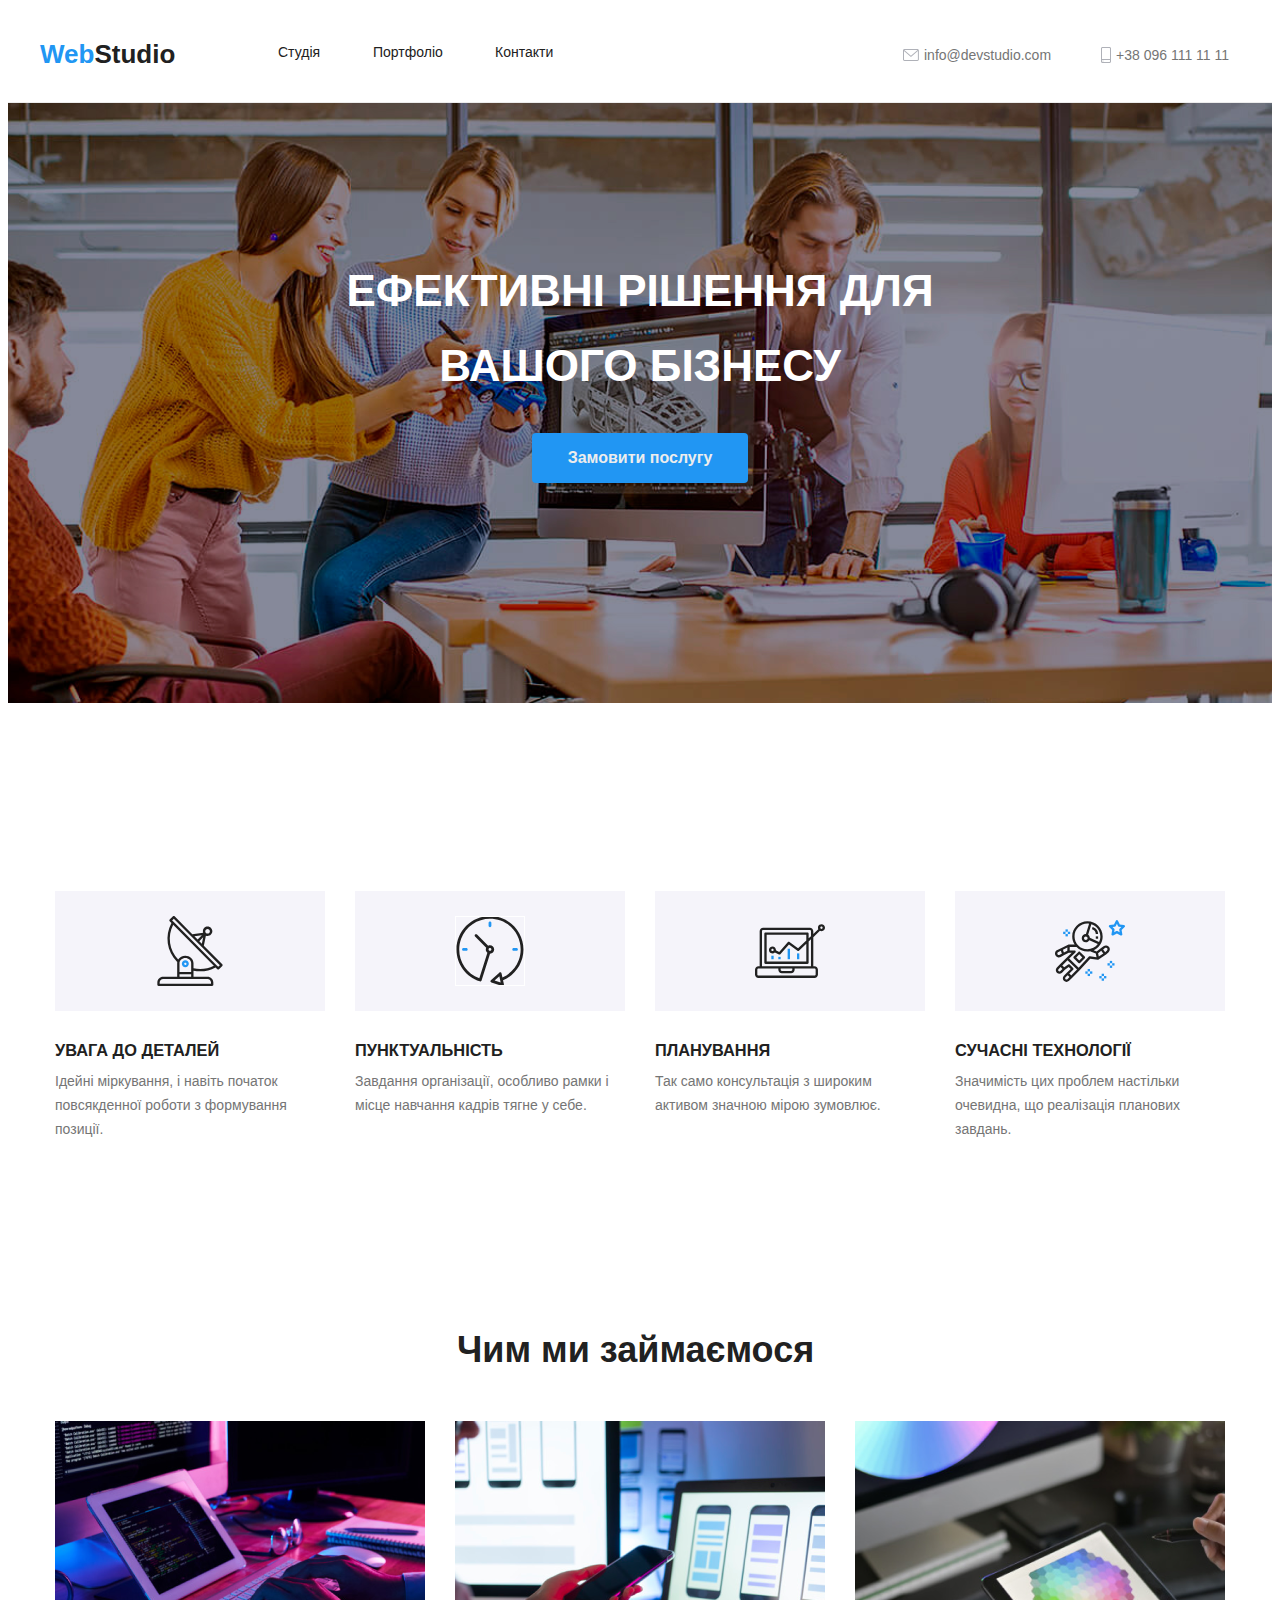
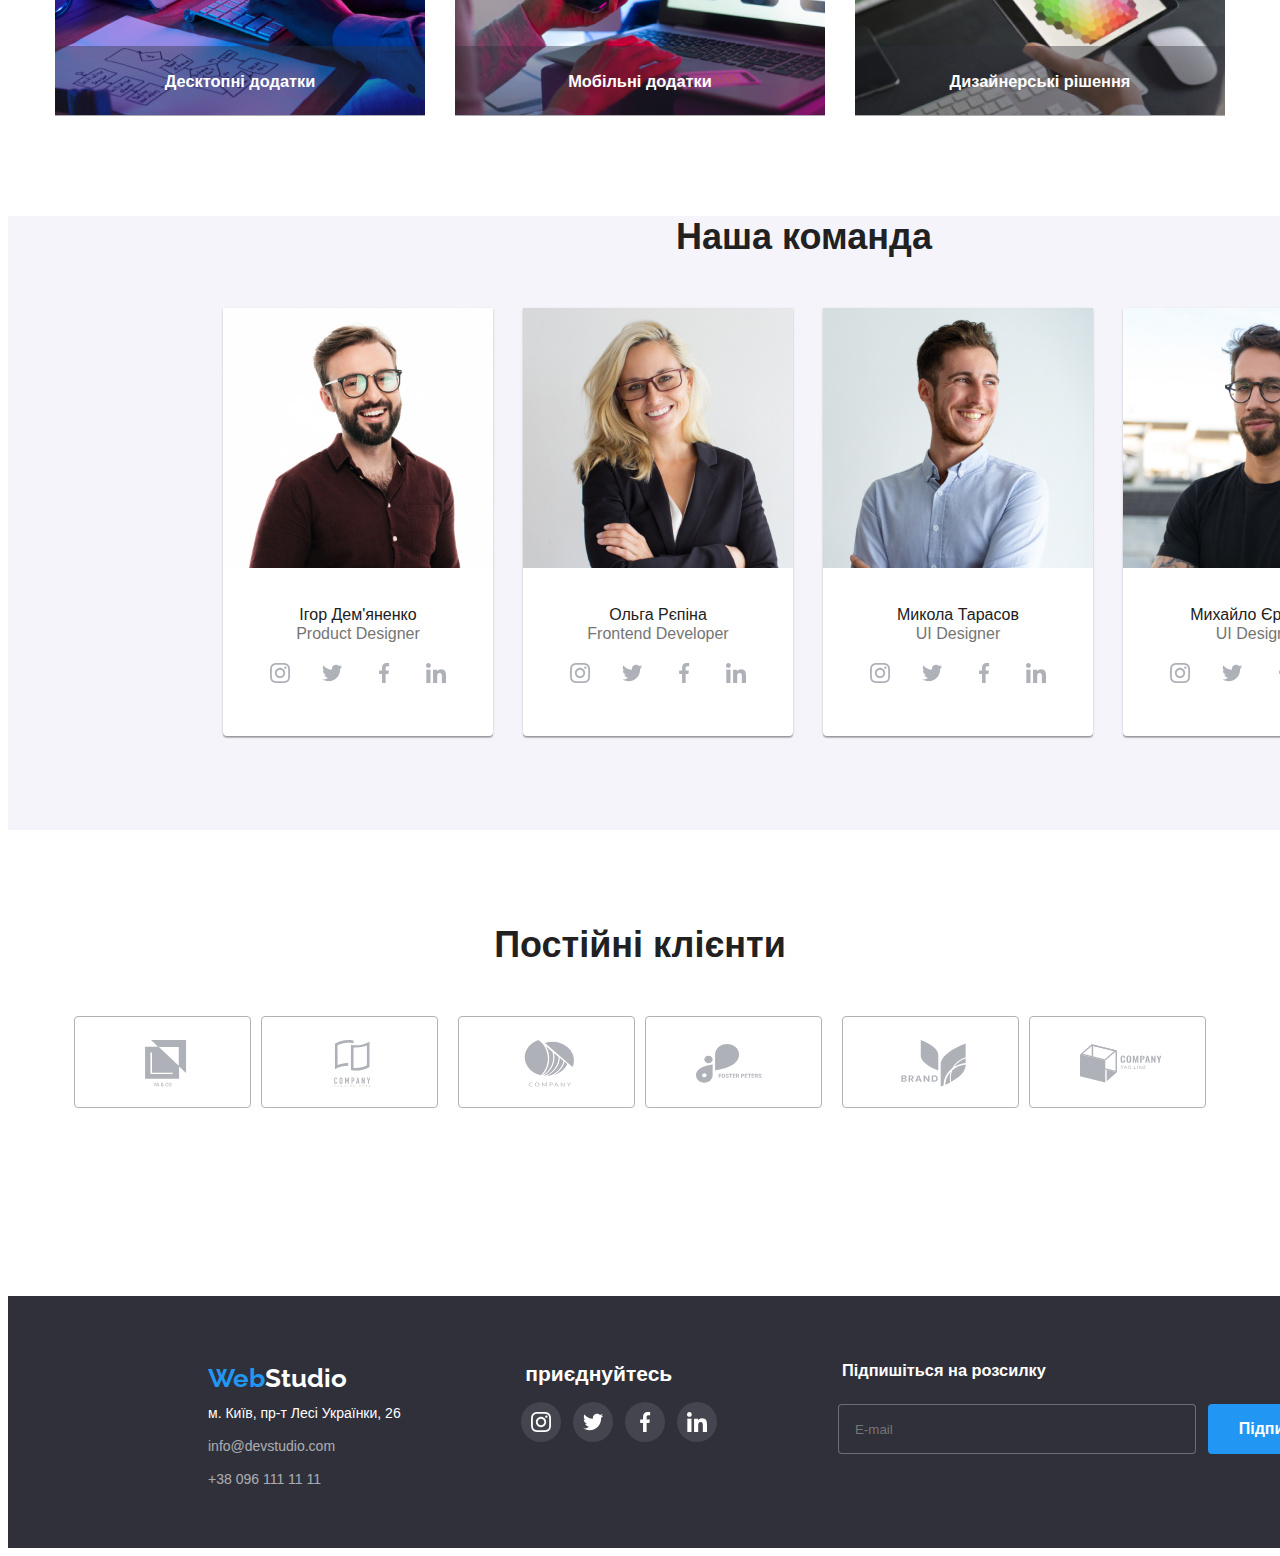
<file: index.html>
<!DOCTYPE html>
<html lang="ua">
  <head>
    <meta charset="UTF-8" />
    <meta name="viewport" content="width=device-width, initial-scale=1.0" />
    <title>WebStudio</title>
    <link rel="preconnect" href="https://fonts.googleapis.com">
    <link rel="preconnect" href="https://fonts.gstatic.com" crossorigin>
    <link href="https://fonts.googleapis.com/css2?family=Raleway:wght@0,100..900;1,100..900&family=Ubuntu:wght@300&display=swap" rel="stylesheet">
    <link rel="stylesheet" href="./css/style.css">
    <link rel="stylesheet" href="./css/normalize.css">
  </head>
  <body>
    <header class="header">
      <div class="container header-flex">
      <a class="header-logo" href="./index.html"><p lang="en"><span class="logo-start">Web</span><span class="logo-end">Studio</span></p></a>
      <nav class="header-nav">
        <ul class="header-list">
          <li class="header-item">
            <a class="header-link header-hover-item animation" href="./index.html">Студія</a>
          </li>
          <li class="header-item">
            <a class="header-second-link header-hover-item animation" href="./portfolio.html">Портфоліо</a>
          </li>
          <li class="header-item">
            <a class="header-link header-hover-item animation" href="#">Контакти</a>
          </li>
        </ul>
      </nav>
      <ul class="header-contact">
        <li class="header-contact-item">
          <svg class="contact-icon" width="16" height="12">
              <use href="./img/symbol-defs.svg#envelope"/> 
              </svg>
          <a class="header-contact-mail header-hover-item contacts" href="mailto:info@devstudio.com">info@devstudio.com</a>
        </li>
        <li class="header-contact-item">
          <svg class="contact-icon" width="10" height="16">
              <use href="./img/symbol-defs.svg#smartphone"/> 
              </svg>
          <a class="header-contact-number header-hover-item contacts" href="tel:+380961111111">+38 096 111 11 11</a>
        </li>
      </ul>
    </header>
    <main class="main">
      <section class="hero">
      <div class="container hero-flex">
        <h1 class="hero-title">ЕФЕКТИВНІ РІШЕННЯ ДЛЯ ВАШОГО БІЗНЕСУ</h1>
        <button class="hero-button" data-open-modal type="button">Замовити послугу</button>
        </div>
      </section>
      <section class="information">
        <div class="container information-flex">
        <ul class="information-list">
          <li class="information-item antenna">
            <h3 class="information-name">УВАГА ДО ДЕТАЛЕЙ</h3>
            <p class="information-main">
              Ідейні міркування, і навіть початок повсякденної роботи з
              формування позиції.
            </p>
          </li>
          <li class="information-item clock">
            <h3 class="information-name">ПУНКТУАЛЬНІСТЬ</h3>
            <p class="information-main">
              Завдання організації, особливо рамки і місце навчання кадрів тягне
              у себе.
            </p>
          </li>
          <li class="information-item computer">
            <h3 class="information-name">ПЛАНУВАННЯ</h3>
            <p class="information-main">
              Так само консультація з широким активом значною мірою зумовлює.
            </p>
          </li>
          <li class="information-item astronaut">
            <h3 class="information-name">СУЧАСНІ ТЕХНОЛОГІЇ</h3>
            <p class="information-main">
              Значимість цих проблем настільки очевидна, що реалізація планових
              завдань.
            </p>
          </li>
        </ul>
        </div>
      </section>
      <section class="work">
        <div class="container work-flex">
        <h2 class="work-name">Чим ми займаємося</h2>
        <ul class="work-list">
          <li class="work-item">
            <div class="work-inner">
            <img class="work-img"
              src="./img/programming.png"
              alt="programming"
              width="370"
              height="294"
            />
            <div class="work-wrap">
            <h3 class="work-title">Десктопні додатки</h3>
            </div>
            </div>
          </li>
          <li class="work-item">
            <div class="work-inner">
            <img class="work-img"
              src="./img/frontend.png"
              alt="frontend"
              width="370"
              height="294"
            />
            <div class="work-wrap">
            <h3 class="work-title">Мобільні додатки</h3>
            </div>
            </div>
          </li>
          <li class="work-item">
            <div class="work-inner">
            <img class="work-img"
              src="./img/designing.png"
              alt="designing"
              width="370"
              height="294"
            />
            <div class="work-wrap">
            <h3 class="work-title">Дизайнерські рішення</h3>
            </div>
            </div>
          </li>
        </ul>
        </div>
      </section>
      <section class="team">
        <div class="container team-flex">
        <h2 class="team-name">Наша команда</h2>
        <ul class="team-list">
          <li class="team-item">
            <figure class="team-figure">
              <img class="team-img"
                src="./img/productDesigner.jpg"
                alt="Product Designer"
                width="270"
                height="260"
              />
              <figcaption class="team-caption">
                Ігор Дем'яненко
                <p class="team-job" lang="en">Product Designer</p>
              </figcaption>
              <ul class="media-list">
                <li class="media-item">
                  <a href="#">
                  <svg class="instagram media" width="40" height="40">
              <use href="./img/symbol-defs.svg#instagram"/> 
              </svg>
                  </a>
              
                </li>
                <li class="media-item">
                  <a href="#">
                <svg class="twitter media" width="40" height="40">
                <use href="./img/symbol-defs.svg#twitter"/> 
              </svg>
              </a>
                </li>

                <li class="media-item">
                  <a href="#">
                  <svg class="facebook media" width="40" height="40">
              <use href="./img/symbol-defs.svg#facebook"/> 
              </svg>
              </a>
              
                </li>

                <li class="media-item">
                  <a href="#">
                  <svg class="linkedin media" width="40" height="40">
              <use href="./img/symbol-defs.svg#linkedin"/> 
              </svg>
              </a>
              
                </li>

                
              </ul>

            </figure>
          </li>
          <li class="team-item">
            <figure class="team-figure">
              <img class="team-img"
                src="./img/frontendDeveloper.jpg"
                alt="Frontend Developer"
                width="270"
                height="260"
              />
              <figcaption class="team-caption">
                Ольга Рєпіна
                <p class="team-job" lang="en">Frontend Developer</p>
              </figcaption>
              <ul class="media-list">
                <li class="media-item">
                  <a href="#">
                  <svg class="instagram media" width="40" height="40">
              <use href="./img/symbol-defs.svg#instagram"/> 
              </svg>
                  </a>
              
                </li>
                <li class="media-item">
                  <a href="#">
                <svg class="twitter media" width="40" height="40">
                <use href="./img/symbol-defs.svg#twitter"/> 
              </svg>
              </a>
                </li>

                <li class="media-item">
                  <a href="#">
                  <svg class="facebook media" width="40" height="40">
              <use href="./img/symbol-defs.svg#facebook"/> 
              </svg>
              </a>
              
                </li>

                <li class="media-item">
                  <a href="#">
                  <svg class="linkedin media" width="40" height="40">
              <use href="./img/symbol-defs.svg#linkedin"/> 
              </svg>
              </a>
              
                </li>

                
              </ul>
            </figure>
          </li>
          <li class="team-item">
            <figure class="team-figure">
              <img class="team-img"
                src="./img/marketing.jpg"
                alt="Marketing"
                width="270"
                height="260"
              />
              <figcaption class="team-caption">
                Микола Тарасов
                <p class="team-job" lang="en">UI Designer</p>
              </figcaption>
              <ul class="media-list">
                <li class="media-item">
                  <a href="#">
                  <svg class="instagram media" width="40" height="40">
              <use href="./img/symbol-defs.svg#instagram"/> 
              </svg>
                  </a>
              
                </li>
                <li class="media-item">
                  <a href="#">
                <svg class="twitter media" width="40" height="40">
                <use href="./img/symbol-defs.svg#twitter"/> 
              </svg>
              </a>
                </li>

                <li class="media-item">
                  <a href="#">
                  <svg class="facebook media" width="40" height="40">
              <use href="./img/symbol-defs.svg#facebook"/> 
              </svg>
              </a>
              
                </li>

                <li class="media-item">
                  <a href="#">
                  <svg class="linkedin media" width="40" height="40">
              <use href="./img/symbol-defs.svg#linkedin"/> 
              </svg>
              </a>
              
                </li>

                
              </ul>
            </figure>
          </li>
          <li class="team-item">
            <figure class="team-figure">
              <img class="team-img"
                src="./img/UIdesigner.jpg"
                alt="UI Designer"
                width="270"
                height="260"
              />
              <figcaption class="team-caption">
                Михайло Єрмаков
                <p class="team-job" lang="en">UI Designer</p>
              </figcaption>
              <ul class="media-list">
                <li class="media-item">
                  <a href="#">
                  <svg class="instagram media" width="40" height="40">
              <use href="./img/symbol-defs.svg#instagram"/> 
              </svg>
                  </a>
              
                </li>
                <li class="media-item">
                  <a href="#">
                <svg class="twitter media" width="40" height="40">
                <use href="./img/symbol-defs.svg#twitter"/> 
              </svg>
              </a>
                </li>

                <li class="media-item">
                  <a href="#">
                  <svg class="facebook media" width="40" height="40">
              <use href="./img/symbol-defs.svg#facebook"/> 
              </svg>
              </a>
              
                </li>

                <li class="media-item">
                  <a href="#">
                  <svg class="linkedin media" width="40" height="40">
              <use href="./img/symbol-defs.svg#linkedin"/> 
              </svg>
              </a>
              
                </li>

                
              </ul>
            </figure>
          </li>
        </ul>
        </div>
      </section>
      <section class="customers">
        <div class="container">
          <h2 class="customers-title">Постійні клієнти</h2>
          <ul class="customers-list">
            <li class="customers-item customer">
              <svg class="customer" width="41" height="46.7">
              <use href="./img/symbol-defs.svg#ya-co"/> 
              </svg>
            </li>
            <li class="customers-item customer">
              <svg class="customer" width="41" height="46.7">
              <use href="./img/symbol-defs.svg#company-tagline-here"/> 
              </svg>
            <li>
              <li class="customers-item customer">
              <svg class="customer" width="41" height="46.7">
              <use href="./img/symbol-defs.svg#company"/> 
              </svg>
            </li>
            <li class="customers-item customer">
              <svg class="customer" width="41" height="46.7">
              <use href="./img/symbol-defs.svg#foster-peters"/> 
              </svg>
            <li>
              <li class="customers-item customer">
              <svg class="customer" width="41" height="46.7">
              <use href="./img/symbol-defs.svg#brand"/> 
              </svg>
            </li>
            <li class="customers-item customer">
              <svg class="customer" width="41" height="46.7">
              <use href="./img/symbol-defs.svg#company-tagline"/> 
              </svg>
            </li>

          </ul>
        </div>
      </section>
    </main>
    <footer class="footer">
      <div class="container footer-flex">
        <address>
      <a class="footer-logo" href="./index.html"><p lang="en"><span class="logo-start">Web</span><span class="footer-logo-end">Studio</span></p></a>
      <ul class="footer-list">
        <li class="footer-item">
          <p class="footer-addres">м. Київ, пр-т Лесі Українки, 26</p>
        </li>
        <li class="footer-item">
          <a class="footer-contact" href="mailto:info@devstudio.com">info@devstudio.com</a>
        </li>
        <li class="footer-item">
          <a class="footer-contact" href="tel:+380961111111">+38 096 111 11 11</a>
        </li>
      </ul>
      </address>
      <div class="footer-media-flex">
        <h2 class="join-us">приєднуйтесь</h2>
      <ul class="media-list footer-media">
                <li class="media-item media-footer">
                  <a href="#">
                  <svg class="instagram media footer-svg" width="40" height="40">
              <use href="./img/symbol-defs.svg#instagram"/> 
              </svg>
                  </a>
              
                </li>
                <li class="media-item media-footer">
                  <a href="#">
                <svg class="twitter media footer-svg" width="40" height="40">
                <use href="./img/symbol-defs.svg#twitter"/> 
              </svg>
              </a>
                </li>

                <li class="media-item media-footer">
                  <a href="#">
                  <svg class="facebook media footer-svg" width="40" height="40">
              <use href="./img/symbol-defs.svg#facebook"/> 
              </svg>
              </a>
              
                </li>

                <li class="media-item media-footer">
                  <a href="#">
                  <svg class="linkedin media footer-svg" width="40" height="40">
              <use href="./img/symbol-defs.svg#linkedin"/> 
              </svg>
              </a>
              
                </li>

                
              </ul>
              </div>
              <div class="email-holder">
              <h3 class="footer-describsion">Підпишіться на розсилку</h3>
              <form class="footer-form" action="">
              <input class="footer-email" type="email" name="" placeholder="E-mail" id="">
              <div class="submit-wrapper">
              <button class="submit-footer" type="submit">Підписатися</button>
              <svg class="submit-icon" width="24" height="24">
              <use href="./img/symbol-defs.svg#send-footer"/> 
              </svg>
              </div>
              </form>
              </div>

      </div>
    </footer>
    <div class="backdrop is-hidden" data-modal>
      <div class="modal">
        <button class="btn" data-close-modal>
          <svg class="close-modal" width="11" height="11">
              <use href="./img/symbol-defs.svg#close-modal"/> 
              </svg>
        </button>
        <h3 class="modal-title">Залиште свої дані, ми вам передзвонимо</h3>
        <form class="form" action="#">
          <label class="label-modal" for="">
            <span class="form-describsion">Ім'я</span>
            <input class="name input" type="text" required>
            <svg class="name-icon" width="12" height="12">
              <use href="./img/symbol-defs.svg#name-modal"/> 
              </svg>
          </label>
          <label class="label-modal" for="">
            <span class="form-describsion">Телефон</span>
            <input class="phone input" type="tel" min="0" max="9" minlength="9" maxlength="9" required>
            <svg class="phone-icon" width="12" height="12">
              <use href="./img/symbol-defs.svg#phone-modal"/> 
              </svg>
          </label>
          <label class="label-modal" for="">
            <span class="form-describsion">Пошта</span>
            <input class="envelope input" type="email" required>
            <svg class="envelope-icon" width="12" height="12">
              <use href="./img/symbol-defs.svg#envelope-modal"/> 
              </svg>
          </label>
          <label class="label-modal" for="">
            <span class="form-describsion">Коментар</span>
            <textarea name="comment" class="comment" placeholder="Введіть текст" id=""></textarea>
          </label>
          <label class="label-modal checkbox" for="">
            <input type="checkbox" class="checkbox-input" required name="" id="">
            <span class="form-describsion checkbox-descibsion">Погоджуюся з розсилкою та приймаю <a class="checkbox-link" href="#">Умови договору </a></span>
          </label>
          <button class="submit-form" type="submit">Відправити</button>
        </form>
      </div>
    </div>
    <script src="./js/script.js"></script>
  </body>
</html>
</file>
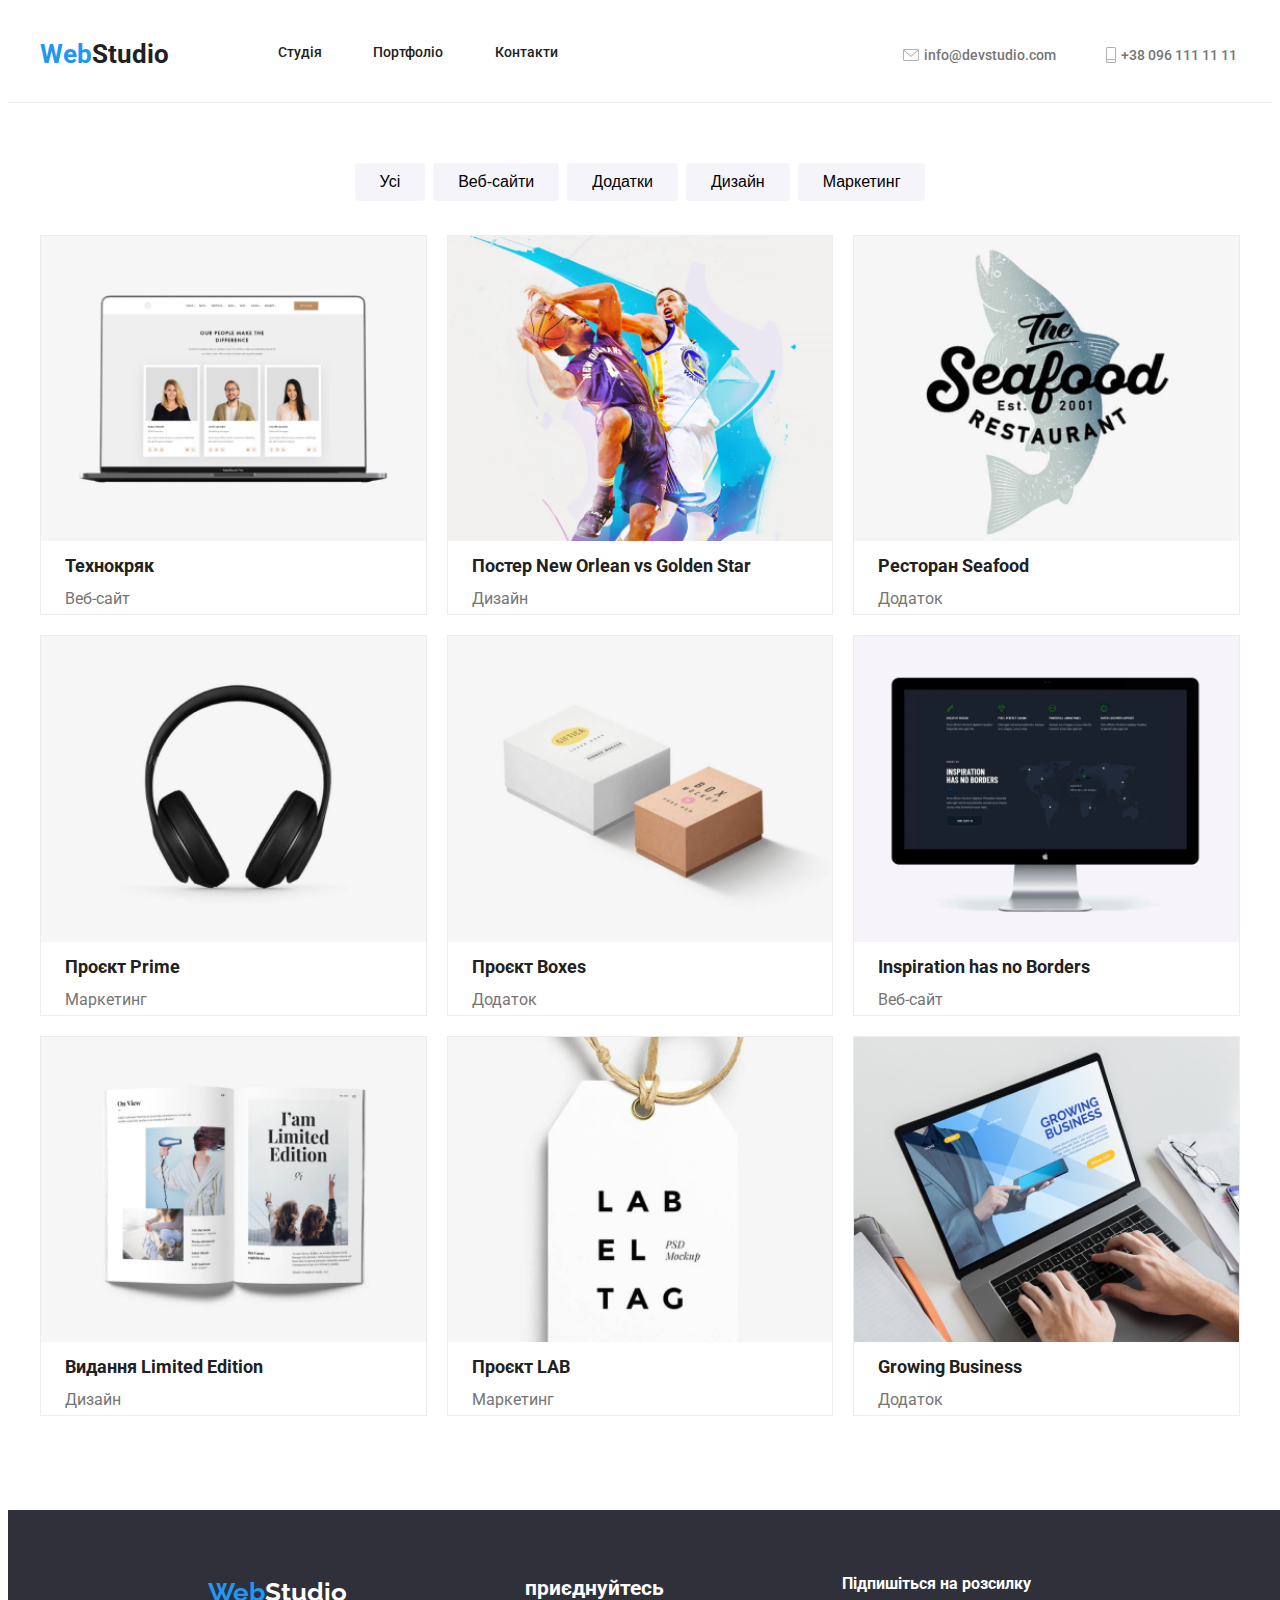
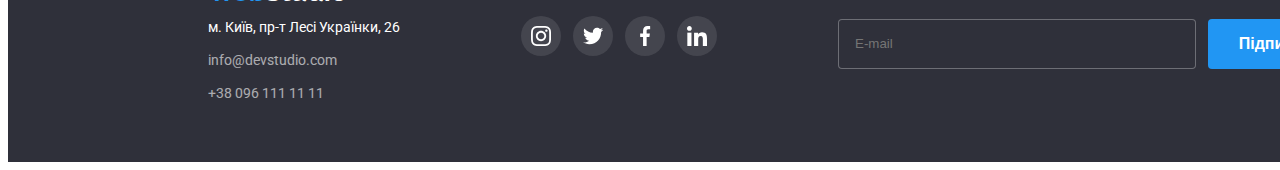
<file: portfolio.html>
<!DOCTYPE html>
<html lang="en">
  <head>
    <meta charset="UTF-8" />
    <meta name="viewport" content="width=device-width, initial-scale=1.0" />
    <title>WebStudio Portfolio</title>
    <link rel="preconnect" href="https://fonts.googleapis.com">
<link rel="preconnect" href="https://fonts.gstatic.com" crossorigin>
<link href="https://fonts.googleapis.com/css2?family=Raleway:ital,wght@0,100..900;1,100..900&family=Roboto&display=swap" rel="stylesheet">
    <link rel="stylesheet" href="./css/style.css">
    <link rel="stylesheet" href="./css/normalize.css">
  </head>
  <body>
<header class="header">
      <div class="container header-flex">
      <a class="header-logo" href="./index.html"><p lang="en"><span class="logo-start">Web</span><span class="logo-end">Studio</span></p></a>
      <nav class="header-nav">
        <ul class="header-list">
          <li class="header-item">
            <a class="header-link header-hover-item animation" href="./index.html">Студія</a>
          </li>
          <li class="header-item">
            <a class="header-second-link header-hover-item animation" href="./portfolio.html">Портфоліо</a>
          </li>
          <li class="header-item">
            <a class="header-link header-hover-item animation" href="#">Контакти</a>
          </li>
        </ul>
      </nav>
      <ul class="header-contact">
        <li class="header-contact-item">
          <svg class="contact-icon" width="16" height="12">
              <use href="./img/symbol-defs.svg#envelope"/> 
              </svg>
          <a class="header-contact-mail header-hover-item contacts" href="mailto:info@devstudio.com">info@devstudio.com</a>
        </li>
        <li class="header-contact-item">
          <svg class="contact-icon" width="10" height="16">
              <use href="./img/symbol-defs.svg#smartphone"/> 
              </svg>
          <a class="header-contact-number header-hover-item contacts" href="tel:+380961111111">+38 096 111 11 11</a>
        </li>
      </ul>
    </header>
    <main class="main main-portfolio">
      <div class="container projects-flex">
        <ul class="sorting-list">
        <li class="sorting-item"><button class="sorting-button" type="button">Усі</button></li>
        <li class="sorting-item"><button class="sorting-button" type="button">Веб-сайти</button></li>
        <li class="sorting-item"><button class="sorting-button" type="button">Додатки</button></li>
        <li class="sorting-item"><button class="sorting-button" type="button">Дизайн</button></li>
        <li class="sorting-item"><button class="sorting-button" type="button">Маркетинг</button></li>
      </ul>
      <ul class="projects-list">
        <li class="projects-item">
          <a class="projects-link" href="#">
            <img class="projects-img" src="./img/techno.png" alt="Технокряк" />
            <h2 class="projects-name">Технокряк</h2>
            <p class="projects-caption">Веб-сайт</p>
          </a>
        </li>
        <li class="projects-item">
          <a class="projects-link" href="#">
            <img class="projects-img" src="./img/poster.png" alt="Постер New Orlean vs Golden Star" />
            <h2 class="projects-name">Постер New Orlean vs Golden Star</h2>
            <p class="projects-caption">Дизайн</p>
          </a>
        </li>
        <li class="projects-item">
          <a class="projects-link" href="#">
            <img class="projects-img" src="./img/seaFoodRestaurant.png" alt="Ресторан Seafood" />
            <h2 class="projects-name">Ресторан Seafood</h2>
            <p class="projects-caption">Додаток</p>
          </a>
        </li>
        <li class="projects-item">
          <a class="projects-link" href="#">
            <img class="projects-img" src="./img/prime.png" alt="Проєкт Prime" />
            <h2 class="projects-name">Проєкт Prime</h2>
            <p class="projects-caption">Маркетинг</p>
          </a>
        </li>
        <li class="projects-item">
          <a class="projects-link" href="#">
            <img class="projects-img" src="./img/boxes.png" alt="Проєкт Boxes" />
            <h2 class="projects-name">Проєкт Boxes</h2>
            <p class="projects-caption">Додаток</p>
          </a>
        </li>
        <li class="projects-item">
          <a class="projects-link" href="#">
            <img class="projects-img" src="./img/inspiration.png" alt="Inspiration has no Borders" />
            <h2 class="projects-name">Inspiration has no Borders</h2>
            <p class="projects-caption">Веб-сайт</p>
          </a>
        </li>
        <li class="projects-item">
          <a class="projects-link" href="#">
            <img class="projects-img" src="./img/limitedEdition.png" alt="Видання Limited Edition" />
            <h2 class="projects-name">Видання Limited Edition</h2>
            <p class="projects-caption">Дизайн</p>
          </a>
        </li>
        <li class="projects-item">
          <a class="projects-link" href="#">
            <img class="projects-img" src="./img/Lab.png" alt="Проєкт LAB" />
            <h2 class="projects-name">Проєкт LAB</h2>
            <p class="projects-caption">Маркетинг</p>
          </a>
        </li>
        <li class="projects-item">
          <a class="projects-link" href="#">
            <img class="projects-img" src="./img/business.png" alt="Growing Business" />
            <h2 class="projects-name">Growing Business</h2>
            <p class="projects-caption">Додаток</p>
          </a>
        </li>
      </ul>
      </div>
    </main>
    <footer class="footer">
      <div class="container footer-flex">
        <address>
      <a class="footer-logo" href="./index.html"><p lang="en"><span class="logo-start">Web</span><span class="footer-logo-end">Studio</span></p></a>
      <ul class="footer-list">
        <li class="footer-item">
          <p class="footer-addres">м. Київ, пр-т Лесі Українки, 26</p>
        </li>
        <li class="footer-item">
          <a class="footer-contact" href="mailto:info@devstudio.com">info@devstudio.com</a>
        </li>
        <li class="footer-item">
          <a class="footer-contact" href="tel:+380961111111">+38 096 111 11 11</a>
        </li>
      </ul>
      </address>
      <div class="footer-media-flex">
        <h2 class="join-us">приєднуйтесь</h2>
      <ul class="media-list footer-media">
                <li class="media-item media-footer">
                  <a href="#">
                  <svg class="instagram media footer-svg" width="40" height="40">
              <use href="./img/symbol-defs.svg#instagram"/> 
              </svg>
                  </a>
              
                </li>
                <li class="media-item media-footer">
                  <a href="#">
                <svg class="twitter media footer-svg" width="40" height="40">
                <use href="./img/symbol-defs.svg#twitter"/> 
              </svg>
              </a>
                </li>

                <li class="media-item media-footer">
                  <a href="#">
                  <svg class="facebook media footer-svg" width="40" height="40">
              <use href="./img/symbol-defs.svg#facebook"/> 
              </svg>
              </a>
              
                </li>

                <li class="media-item media-footer">
                  <a href="#">
                  <svg class="linkedin media footer-svg" width="40" height="40">
              <use href="./img/symbol-defs.svg#linkedin"/> 
              </svg>
              </a>
              
                </li>

                
              </ul>
              </div>
              <div class="email-holder">
              <h3 class="footer-describsion">Підпишіться на розсилку</h3>
              <form class="footer-form" action="">
              <input class="footer-email" type="email" name="" placeholder="E-mail" id="">
              <div class="submit-wrapper">
              <button class="submit-footer" type="submit">Підписатися</button>
              <svg class="submit-icon" width="24" height="24">
              <use href="./img/symbol-defs.svg#send-footer"/> 
              </svg>
              </div>
              </form>
              </div>

      </div>
    </footer>
  </body>
</html>
</file>
<file: css/style.css>
:root {
    --logo-color: rgb(33, 150, 243);
    --third-text-color: rgb(117, 117, 117);
    --second-text-color: rgb(237, 237, 237);
    --main-text-color: rgb(33, 33, 33);
    --team-background-color: rgb(245, 244, 250);
    --second-background-color: rgb(47, 48, 58);
    --main-background-color: rgb(255, 255, 255);
    --overlay: rgba(47, 48, 58, 0.4);
    --border-color: rgb(238, 238, 238);
    --icon-color: rgb(175, 177, 184);
    --footer-icon-background: rgba(255, 255, 255, 0.1);
    --border-color: rgb(236, 236, 236);
    --input-border-color: rgba(33 , 33, 33, 0.2);
    --shadow-submit-btn: rgba(0, 0, 0, 0.15);
    --footer-email-border: rgba(255, 255, 255, 0.3);
}

.container {
    width: 1230px;
    padding-left: 15px;
    padding-right: 15px;
    margin-left: auto;
    margin-right: auto;
    
}

body {
    color: var(--main-text-color);
    font-family: "Roboto", sans-serif;
    font-size: 14px;
    font-weight: 400;
    line-height: calc(24 / 14);
}

.instagram {

    display: flex;

    padding: 10px;
    fill: var(--icon-color);
}


.twitter {

    display: flex;

    padding: 10px;
    fill: var(--icon-color);
}

.facebook {

    display: flex;

    padding: 10px;
    fill: var(--icon-color);
}

.linkedin {

    display: flex;

    padding: 10px;
    fill: var(--icon-color);
}


.media-item:hover {

    border-radius: 50%;
    background-color: var(--logo-color);
}

.media-list {
    padding-top: 10px;
    display: flex;
    justify-content: center;
    gap: 12px;
}

.media:hover {
    fill: var(--main-background-color);
}



/* HEADER */

.contact-icon {
    fill: var(--icon-color);

}


.header-contact-item {
    display: flex;
    align-items: center;
    gap: 5px;
}

.header-contact-item:hover,
.header-contact-item:hover .contact-icon {
    fill: var(--logo-color);
    color: var(--logo-color);
}





.header {
    background-color: var(--main-background-color);
    border-bottom: 1px solid var(--border-color);
}

.header-portfolio {
    margin-bottom: 94px;
}




.header-contact-link {
    color: var(--third-text-color);
}

.header-flex {
    display: flex;
}

.header-logo,
.footer-logo {
    font-family: "Raleway", sans-serif;
    font-size: 26px;
    font-weight: 700;
    line-height: (calc(31 / 26));
}

.logo-start {
    color: var(--logo-color);
}

.logo-end {
    color: var(--main-text-color);
}

.footer-logo-end {
    color: var(--main-background-color);
}

.header-logo {
    margin-top: 24px;
    margin-bottom: 25px;
    margin-right: 93px;
    font-family: "Roboto", sans-serif;
    font-weight: 700;
    width: 145px;
}

.header-nav {
    font-weight: 500;
    line-height: (calc(16 / 14));
    color: var(--main-text-color);
}

.header-list {
    display: flex;
    flex-wrap: wrap;
    margin-top: 32px;
    margin-bottom: 32px;
}

.header-item {
    width: 44px;
    margin-right: 51px;
}

.header-contact-item:not(:last-child) {
    margin-right: 50px;
}

.header-item:nth-child(2) {
    width: 72px;
    margin-right: 50px;
}

.header-item:nth-child(3) {
    width: 64px;
    margin-right: 344px;
}

.header-hover-item {
    position: relative;
    color: var(--main-text-color);
}


.header-hover-item:is(:focus, :hover) {
    color: var(--logo-color);
}

.contacts {
    color: var(--third-text-color);
}


.animation::before {
    display: block;
    position: absolute;
    content: " ";
    top: 50px;
    width: 100%;
    height: 5px;
    background-color: var(--logo-color);
    transform: scaleX(0);
    border-radius: 20px;
    transition: transform 300ms cubic-bezier(0.42, 0, 0.12, 0.93);
}

.animation:hover::before {
    transform: scaleX(1);
}




.header-first-link,
.header-second-link {
    line-height: (calc(16 / 14));
}

.header-contact {
    font-weight: 500;
    line-height: (calc(16 / 14));
    display: flex;
    flex-wrap: wrap;
    margin-top: 32px;
    margin-bottom: 32px;
    color: var(--third-text-color);
}

.header-contact-link {
    line-height: 16px;
    color: var(--third-text-color);
}


/* MAIN */

.main-portfolio {
    margin-bottom: 94px;
}

/* HERO */

.hero {
    margin-bottom: 94px;
    height: 600px;
    text-align: center;
    background-image: url(../img/hero.png);
    background-position: center;
    background-repeat: no-repeat;
    background-size: 1600px;

}

.overlay {
    max-width: 1600px;
    height: 480px;
    margin-left: auto;
    margin-right: auto;
    outline: 1px solid black;
    background-image: linear-gradient(to right, var(--overlay)100%, var(--overlay)100%),
        url(../img/hero.png);
    background-repeat: no-repeat;
    background-position: center;
    background-size: cover;

}

.hero-flex {
    height: 100%;
    width: 1230px;
    margin: 0 auto;
    padding: 0;
}

.hero-title {
    font-size: 44px;
    font-weight: 900;
    line-height: (calc(60 / 44));
    margin-bottom: 30px;
    width: 696px;
    margin-left: auto;
    margin-right: auto;
    color: var(--main-background-color);
    padding-top: 150px;
}

.hero-button {
    color: var(--second-text-color);
    font-size: 16px;
    font-weight: 700;
    line-height: calc(30 / 16);
    width: 216px;
    height: 50px;
    border-radius: 4px;
    cursor: pointer;
    background: var(--logo-color);
    border: none;
    transform: scale(1);
    transition: transform 300ms ease-in-out;
}

.hero-button:hover {
    transform: scale(1.1);
}

/* INFORMATION */

.information,
.work {
    background-color: var(--main-background-color);
}

.information-name {
    color: var(--main-text-color);
    font-weight: 700;
    line-height: calc(16 / 14);
    margin-bottom: 10px;
}

.information-list {
    display: flex;
    margin-left: auto;
    margin-right: auto;
    margin-bottom: 94px;
    justify-content: center;
}

.information-item {
    width: 270px;
    margin-top: 94px;
    margin-bottom: 94px;
}


.antenna::before {
    content: " ";
    display: block;

    width: 270px;
    height: 120px;

    margin-bottom: 30px;

    background-color: var(--team-background-color);
    background-image: url(../img/Antenna.svg);
    background-repeat: no-repeat;
    background-position: center;
}


.clock::before {
    content: " ";
    display: block;

    width: 270px;
    height: 120px;

    margin-bottom: 30px;

    background-color: var(--team-background-color);
    background-image: url(../img/Clock.svg);
    background-repeat: no-repeat;
    background-position: center;
}


.computer::before {
    content: " ";
    display: block;

    width: 270px;
    height: 120px;

    margin-bottom: 30px;

    background-color: var(--team-background-color);
    background-image: url(../img/Computer.svg);
    background-repeat: no-repeat;
    background-position: center;
}


.astronaut::before {
    content: " ";
    display: block;

    width: 270px;
    height: 120px;

    margin-bottom: 30px;

    background-color: var(--team-background-color);
    background-image: url(../img/Astronaut.svg);
    background-repeat: no-repeat;
    background-position: center;
}



.information-item:not(:last-child) {
    margin-right: 30px;
}

.information-main {
    color: var(--third-text-color);
}

/* WORK */

.work {
    margin-bottom: 94px;
}

.work-name,
.team-name {
    color: var(--main-text-color);
    font-size: 36px;
    font-weight: 700;
    line-height: calc(42 / 36);
    /* margin-bottom: 50px; */
}

.work-name {
    width: 366px;
    margin-left: auto;
    margin-right: auto;
    margin-bottom: 50px;
}

.work-list {
    display: flex;
    margin-left: auto;
    margin-right: auto;
    margin-bottom: 94px;
    justify-content: center;
}

.work-inner {
    position: relative;
}

.work-title {
    color: var(--main-background-color);
}

.work-wrap {
    display: flex;
    justify-content: center;
    align-items: center;
    position: absolute;
    bottom: 6px;
    background-color: var(--overlay);
    width: 100%;
    height: 70px;
}

.work-item:not(:last-child) {
    margin-right: 30px;
}

/* TEAM */

.team {
    margin-bottom: 60px;
    background-color: var(--team-background-color);
    width: 1600px;
    margin: 0 auto;

}

.team-name {
    margin-bottom: 50px;
    margin-left: auto;
    margin-right: auto;
    width: 264px;
}

.team-list {
    display: flex;
    flex-wrap: wrap;
    margin-bottom: 94px;
    margin-left: auto;
    margin-right: auto;
    justify-content: center;
}

.team-item {
    display: flex;
    width: 270px;
    height: 428px;
    border-radius: 0px 0px 4px 4px;
    box-shadow: 0px 2px 1px 0px rgba(0, 0, 0, 0.2), 0px 1px 1px 0px rgba(0, 0, 0, 0.14), 0px 1px 3px 0px rgba(0, 0, 0, 0.12);
    background: rgb(255, 255, 255);
    margin-bottom: 94px;

}

.team-item:not(:last-child) {
    margin-right: 30px;
}

.team-figure {
    text-align: center;
}

.team-caption {
    color: var(--main-text-color);
    font-size: 16px;
    font-weight: 500;
    line-height: calc(19 / 16);
    padding-top: 30px;
}

.team-job {
    color: var(--third-text-color);
    font-size: 16px;
    font-weight: 400;
    line-height: calc(19 / 16);
}

/* CUSTOMERS */

.customers {
    display: flex;
    justify-content: center;
    margin: 0 auto;
    text-align: center;
    margin-bottom: 94px;

}




.customer {
    fill: var(--icon-color);
    width: 81px;
    height: 46.7px;
}

.customers-list {
    display: flex;
    justify-content: center;
    margin-bottom: 94px;
    gap: 10px;
    margin-top: 50px;
}


.customers-title {
    font-size: 36px;
    font-weight: 700;
    line-height: 42px;
    letter-spacing: 3%;
}



.customers-item {
    border-radius: 4px;
    width: 170px;
    height: 92px;
    border: 1px solid var(--icon-color);
    padding-top: 23px;
    padding-bottom: 37.3px;
    padding-left: 50px;
    padding-right: 125px;

}

.customers-item:hover,
.customers-item:hover .customer {
    border-color: var(--logo-color);
    fill: var(--logo-color);
}




/* FOOTER */

.footer-media-flex {
    display: flex;
    flex-direction: column;
    align-items: flex-start;
    
}


.footer-describsion {
    margin-bottom: 20px;
}

.media-footer {
    background-color: var(--footer-icon-background);
    border-radius: 50%;
}

.footer-svg {
    fill: var(--main-background-color);
}

.join-us {
    padding-left: 4px;
    color: var(--main-background-color);
}

.footer {
    width: 1600px;
    height: 252px;
    background-color: var(--second-background-color);
    margin: 0 auto;
}

.footer-flex {
    display: flex;
    justify-content: space-between;
    align-items: start;
    padding-top: 60px;
    height: 100%;
}

.footer-form {
    display: flex;
}

.footer-list {
    font-style: normal;
}

.footer-logo {
    font-weight: 700;
    font-style: normal;
    margin-top: 60px;
    margin-bottom: 20px;
}

.footer-item {
    margin-bottom: 9px;
    color: var(--main-background-color);
}

.footer-contact {
    color: var(--main-background-color);
    opacity: 60%;
}

.footer-item:last-child {
    margin-bottom: 60px;
}

.footer-describsion {
    padding-left: 4px;
        color: var(--main-background-color);
}

.email-holder {
    display: flex;
    justify-content: flex-end;
    align-items: start;
    flex-direction: column;
}

.submit-wrapper {
    position: relative;
}

.submit-footer {
    background-color: var(--logo-color);
    color: var(--main-background-color);
    border: none;
    font-size: 16px;
        font-weight: 700;
        line-height: 30px;
        letter-spacing: 6%;
    padding-right: 45px;
    margin-left: 12px;
    border-radius: 4px;
    width: 200px;
    height: 50px;
}

.footer-email {
    background-color: var(--second-background-color);
    outline: none;
    border: 1px solid var(--footer-email-border);
    border-radius: 4px;
    padding-left: 16px;
    width: 358px;
    height: 50px;
    color: var(--main-background-color);
}

.footer-email:focus {
    color: var(--main-background-color);
}

.submit-icon {
    position: absolute;
    top: 15px;
    right: 30px;
    fill: var(--main-background-color);
}

/* SORTING */

.sorting-list {
    display: flex;
    flex-wrap: wrap;
    margin-bottom: 34px;
    justify-content: center;
    padding-top: 60px;
}

.sorting-item:not(:last-child) {
    margin-right: 8px;
}

.sorting-button {
    font-size: 16px;
    font-weight: 500;
    line-height: calc(26 / 16);
    background: var(--team-background-color);
    cursor: pointer;
    border-radius: 4px;
    padding-left: 25px;
    padding-right: 25px;
    padding-top: 6px;
    padding-bottom: 6px;
    border: none;
}

.sorting-button:is(:focus, :hover) {
    color: var(--main-background-color);
    background: var(--logo-color);
    box-shadow: 0px 2px 2px 0px rgba(0, 0, 0, 0.12), 0px 1px 2px 0px rgba(0, 0, 0, 0.08), 0px 3px 1px 0px rgba(0, 0, 0, 0.1);
}

/* PROJECTS */


.projects-list {
    display: flex;
    flex-wrap: wrap;
    justify-content: center;
    gap: 20px;

}

.projects-item {
    border: 1px solid var(--border-color);
    flex-basis: calc((100% - 40px) / 3);
    gap: 20px;
}

.projects-item:is(:hover, :focus) {
    box-shadow: 1px 4px 6px 0px rgba(0, 0, 0, 0.16), 0px 4px 4px 0px rgba(0, 0, 0, 0.06), 0px 1px 1px 0px rgba(0, 0, 0, 0.12);
}

.projects-img {
    width: 100%;

}

.projects-name {
    font-size: 18px;
    font-weight: 700;
    line-height: calc(36 / 18);
    color: var(--main-text-color);
    padding-left: 24px;
    padding-right: 24px;
}

.projects-caption {
    color: var(--third-text-color);
    font-size: 16px;
    line-height: calc(30 / 16);
    padding-left: 24px;
    padding-right: 24px;
}


.backdrop {
    position: fixed;
    top: 0;
    left: 0;
    width: 100%;
    height: 100%;
    background-color: rgba(0, 0, 0, 0.5);
    opacity: 1;
}

.backdrop.is-hidden {
    opacity: 0;
    pointer-events: none;
}

.no-scroll {
    overflow: hidden;
}

.btn {
    position: relative;
    position: absolute;
    right: 20px;
    width: 30px;
    height: 30px;
    background-color: none;
    border-radius: 50%;
    border: 1px solid var(--border-color);
    cursor: pointer;
    background-color: var(--main-background-color);
}

.close-modal {
    position: absolute;
    left: 9px;
    bottom: 8px;
    width: 11px;
    height: 11px;
    right: 10px;
}

.modal-title {
    display: flex;
    text-align: center;
    justify-content: center;
    font-size: 20px;
    margin-top: 20px;
}


.form-describsion {
    display: flex;
    flex-direction: column;
    font-size: 12px;
        font-weight: 400;
        line-height: 14px;
        letter-spacing: 1%;
        color: var(--third-text-color);
}

.modal {
    position: relative;
    width: 528px;
    height: 581px;
    position: relative;
    border-radius: 4px;
    position: absolute;
    top: 50%;
    left: 50%;
    min-width: 528px;
    min-height: 581px;
    padding: 15px;
    background-color: var(--main-background-color);
    transform: translate(-50%, -50%);
    box-shadow: 0px 2px 1px 0px rgba(0, 0, 0, 0.2), 0px 1px 1px 0px rgba(0, 0, 0, 0.14), 0px 1px 3px 0px rgba(0, 0, 0, 0.12);
    background: rgb(255, 255, 255);
}

.form {
    display: flex;
    justify-content: center;
    flex-wrap: wrap;
    

}

.input {
    width: 448px;
    height: 40px;
    border-radius: 4px;
    border: 1px solid var(--input-border-color);
    padding-left: 36px;
    margin-bottom: 10px;
    margin-top: 4px;
    outline: none;
    cursor: pointer;
}

.input:focus {
    cursor: text;
}

.input:focus {
    border-color: var(--logo-color);
}

.input:focus + .name-icon {
    fill: var(--logo-color);
}

.name-icon {
    position: absolute;
    fill: var(--main-text-color);
    top: 111px;
    left: 55px;
}

.input:focus + .phone-icon {
    fill: var(--logo-color);
}

.phone-icon {
    position: absolute;
        fill: var(--main-text-color);
        top: 190px;
        left: 55px;
}

.input:focus + .envelope-icon {
    fill: var(--logo-color);
}

.envelope-icon {
    position: absolute;
        fill: var(--main-text-color);
        top: 268px;
        left: 55px;
}


.comment {
    width: 448px;
        height: 120px;
        border-radius: 4px;
        border: 1px solid var(--input-border-color);
        padding-left: 16px;
        padding-top: 12px;
        margin-bottom: 10px;
        margin-top: 4px;
        max-width: 448px;
        max-height: 120px;
        min-width: 448px;
        min-height: 120px;
        outline: none;
        cursor: pointer;
}

.comment:focus {
    border-color: var(--logo-color);
    cursor: text;
}

.checkbox-link {
    margin-left: 2px;
    color: var(--logo-color);
    text-decoration: underline;
}


.checkbox-input {
    position: absolute;
    top: 471px;
    left: 75px;
    margin-right: 5px;
}


.checkbox {
    display: flex;
    flex-direction: row;
    flex-wrap: nowrap;
}

.checkbox-holder {
    position: absolute;
    display: flex;
    justify-content: flex-end;
    align-items: center;
    padding-top: 5px;
}


.form-describsion {
    display: flex;
    flex-direction: row;
    font-size: 14px;
        font-weight: 400;
        line-height: 24px;
        letter-spacing: 3%;
}


.submit-form {
    margin-top: 15px;
    color: var(--second-text-color);
        font-size: 16px;
        font-weight: 700;
        line-height: calc(30 / 16);
        width: 200px;
        height: 50px;
        border-radius: 4px;
        cursor: pointer;
        background: var(--logo-color);
        border: none;
        box-shadow: 0px 4px 4px 0px var(--shadow-submit-btn);
        transform: scale(1);
        transition: transform 300ms cubic-bezier(0.42, 0, 0.12, 0.93);
}

.submit-form:hover {
    transform: scale(1.05);
}

.checkbox-descibsion {
    margin-left: 20px;
}
</file>
